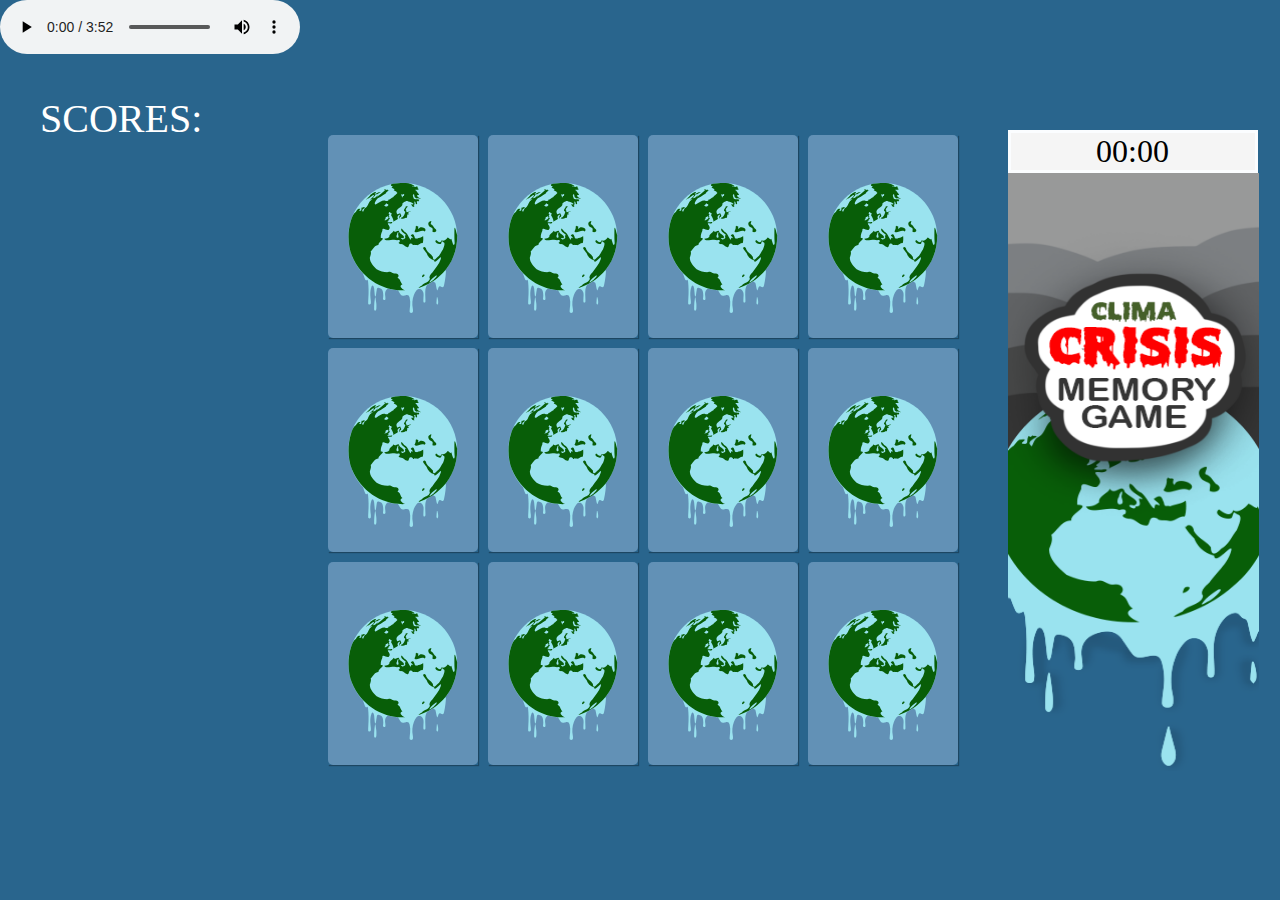
<file: index.html>
﻿<!DOCTYPE html>
<html lang="en">
<head>
  <meta charset="UTF-8">

  <title>Memory Game</title>

  <link rel="stylesheet" href="./styles.css">
</head>
<body>
    <!--Music-->
    <div>
        <audio id="music" autoplay controls loop >
            <source src="bgmusic.m4a" />
        </audio>
    </div>

   

    <!--sound controller-->
    <!-- The Modal -->
    <div id="myModal" class="modal">

        <!-- Modal content -->
        <div class="modal-content">
            <div class="modal-header">

                <h2>YOU WIN</h2>
                <div id="resultDiv" ></div>
            </div>
            <div class="modal-body">
                <span class="close">Retry</span>
            </div>
        </div>

    </div>

    <!-- Trigger/Open The Modal -->
    <button id="myBtn" class="myBtn">Open Modal</button>

    <section id="scoreBar" class="scoreBar">
            <div class="scoreHeader">SCORES:</div>
            <ol id="ScoreList" style=" text-align: center; font-size: 2em; margin-bottom: 0">
            </ol>
    </section>

    <section class="memory-game">

        <div class="memory-card" data-framework="car">
            <audio id="clicksfx">
                <source src="clicksfx.m4a" />
            </audio>

            <audio id="howdareyou">
                <source src="howdare.m4a" />
            </audio>

            <img class="front-face" src="img/radijacijos.svg" alt="React">


            <img id="click" class="back-face" src="img/melting%20earth.svg" alt="Memory Card">

        </div>

        <div class="memory-card" data-framework="car">

            <img class="front-face" src="img/radijacijos.svg" alt="React">
            <img id="back-face1" class="back-face" src="img/melting%20earth.svg" alt="Memory Card">


        </div>

        <div class="memory-card" data-framework="bear">
            <img class="front-face" src="img/NoOilPlatform-openclipart.svg" alt="Angular">
            <img id="back-face2" class="back-face" src="img/melting%20earth.svg" alt="Memory Card">
        </div>

        <div class="memory-card" data-framework="bear">
            <img class="front-face" src="img/NoOilPlatform-openclipart.svg" alt="Angular">
            <img id="back-face3" class="back-face" src="img/melting%20earth.svg" alt="Memory Card">
        </div>

        <div class="memory-card" data-framework="greta">
            <img id="howdare" class="front-face" src="img/Greta%20how%20dare%20you.png" alt="Ember">
            <img id="back-face4" class="back-face" src="img/melting%20earth.svg" alt="Memory Card">
        </div>

        <div class="memory-card" data-framework="greta">
            <img class="front-face" id="howdare1" src="img/Greta%20how%20dare%20you.png" alt="Ember">
            <img id="back-face5" class="back-face" src="img/melting%20earth.svg" alt="Memory Card">
        </div>

        <div class="memory-card" data-framework="ice">
            <img class="front-face" src="img/GlobalWarming.svg" alt="Vue">
            <img id="back-face6" class="back-face" src="img/melting%20earth.svg" alt="Memory Card">
        </div>

        <div class="memory-card" data-framework="ice">
            <img class="front-face" src="img/GlobalWarming.svg" alt="Vue">
            <img id="back-face7" class="back-face" src="img/melting%20earth.svg" alt="Memory Card">
        </div>

        <div class="memory-card" data-framework="ozon">
            <img class="front-face" src="img/polarbear.svg" alt="Backbone">
            <img id="back-face8" class="back-face" src="img/melting%20earth.svg" alt="Memory Card">
        </div>

        <div class="memory-card" data-framework="ozon">
            <img class="front-face" src="img/polarbear.svg" alt="Backbone">
            <img id="back-face9" class="back-face" src="img/melting%20earth.svg" alt="Memory Card">
        </div>

        <div class="memory-card" data-framework="gas">
            <img class="front-face" src="img/cybergedeon_no_shale_gas_black_road_sign.svg" alt="Aurelia">
            <img id="back-face10" class="back-face" src="img/melting%20earth.svg" alt="Memory Card">
        </div>

        <div class="memory-card" data-framework="gas">
            <img class="front-face" src="img/cybergedeon_no_shale_gas_black_road_sign.svg" alt="Aurelia">
            <img id="back-face11" class="back-face" src="img/melting%20earth.svg" alt="Memory Card">
        </div>
    </section>

    <section class="side-bar">

        <div id="time" style="border: 3px solid #fbfdff; text-align: center;font-size: 2em; font-family: 'Arial Black'; margin-bottom: 0">00:00</div>
        <div class="side-bar-image" data-framework="background">
            <img class="side-bar-image" src="img/Clima%20crisis%20background%20copy.png">
        </div>

    </section>


  <script src="./gameLogic.js"></script>

</body>
</html>
</file>
<file: styles.css>
* {
    padding: 0;
    margin: 0;
    box-sizing: border-box;
}

body {
    height: 100vh;
    display: flex;
    background: #29658d;
}

.memory-game {
    width: 640px;
    height: 640px;
    margin: auto;
    display: flex;
    flex-wrap: wrap;
}

.side-bar {
    width: 250px;
    height: 640px;
    margin: auto;
    display: block;
    background: whitesmoke;
 }

.side-bar-image {
    width: 265px;
    height: 598px;
    margin: auto;
}

h2{
    text-align: center;
    font-size: 45px;
}
.modal-body{
    font-size: 36px;
    text-align: center;
    text-decoration: none;
}
#resultDiv{
    margin-bottom: 30px;
    margin-top: 30px;
text-align: center;
}
.front-face,
.back-face {
    width: 100%;
    height: 100%;
    padding: 20px;
    position: absolute;
    border-radius: 5px;
    background: rgb(98, 145, 182);
    backface-visibility: hidden;
}

.memory-card {
    width: calc(25% - 10px);
    height: calc(33.333% - 10px);
    margin: 5px;
    position: relative;
    box-shadow: 1px 1px 1px rgba(0,0,0,.3);
    transform: scale(1);
    transform-style: preserve-3d;
    transition: transform .5s;
}

.memory-card:active {
    transform: scale(0.97);
    transition: transform .2s;
}

.memory-card.flip {
    transform: rotateY(180deg);
}

.memory-game {
    width: 640px;
    height: 640px;
    margin: auto;
    display: flex;
    flex-wrap: wrap;
    perspective: 1000px;
}

.front-face {
    transform: rotateY(180deg);
}


/* The Modal (background) */
.modal {
    display: none; /* Hidden by default */
    position: fixed; /* Stay in place */
    z-index: 1; /* Sit on top */
    padding-top: 100px; /* Location of the box */
    left: 0;
    top: 0;
    width: 100%; /* Full width */
    height: 100%; /* Full height */
    overflow: auto; /* Enable scroll if needed */
    background-color: rgb(0,0,0); /* Fallback color */
    background-color: rgba(0,0,0,0.4); /* Black w/ opacity */
}

/* Modal Content */
.modal-content {
    position: relative;
    background-color: #fefefe;
    margin: auto;
    padding: 0;
    border: 1px solid #888;
    width: 80%;
    box-shadow: 0 4px 8px 0 rgba(0,0,0,0.2),0 6px 20px 0 rgba(0,0,0,0.19);
    -webkit-animation-name: animatetop;
    -webkit-animation-duration: 0.4s;
    animation-name: animatetop;
    animation-duration: 0.4s
}

/* Add Animation */
@-webkit-keyframes animatetop {
    from {top:-300px; opacity:0}
    to {top:0; opacity:1}
}

@keyframes animatetop {
    from {top:-300px; opacity:0}
    to {top:0; opacity:1}
}

/* The Close Button */
.close {
    -webkit-animation: color-change 1s infinite;
    -moz-animation: color-change 1s infinite;
    -o-animation: color-change 1s infinite;
    -ms-animation: color-change 1s infinite;
    animation: color-change 1s infinite;
    text-decoration: none;
}

@-webkit-keyframes color-change {
    0% {
        color: yellow;
    }

    50% {
        color: yellow;
    }

    100% {
        color: red;
    }
}

@-moz-keyframes color-change {
    0% {
        color: red;
    }

    50% {
        color: yellow;
    }

    100% {
        color: red;
    }
}

@-ms-keyframes color-change {
    0% {
        color: red;
    }

    50% {
        color: yellow;
    }

    100% {
        color: red;
    }
}

@-o-keyframes color-change {
    0% {
        color: red;
    }

    50% {
        color: yellow;
    }

    100% {
        color: red;
    }
    50% {
        color: yellow;
    }
    0% {
        color: red;
    }
}

@keyframes color-change {
    0% {
        color: red;
    }

    50% {
        color: yellow;
    }

    100% {
        color: red;
    }
}


.close:hover,
.close:focus {
    color: #000;
    text-decoration: none;
    cursor: pointer;
}

.modal-header {
    padding: 2px 16px;
    background-color: #0074a3;
    color: white;
}

.modal-body {padding: 2px 16px;}

.modal-footer {
    padding: 2px 16px;
    background-color: #0074a3;
    color: white;
}

.myBtn {
    display: none;
}

#stopWatch {
    width: 280px;
    height: auto;
    text-align: center;
    display: block;
    padding: 5px;
    margin: 0 auto;
}
#timer, #fulltime {
    width: auto;
    height: auto;
    padding: 10px;
    font-weight: bold;
    display: block;
    border: 1px solid #eee;
    text-align: center;
    box-shadow: 0 0 5px #ccc;
    background: #fbfbf0;
    color: white;
    border-bottom:4px solid darkgrey;
}

button { cursor: pointer; font-weight: 700; }

#fulltime {
    display:none;
    font-size:16px;
    font-weight:bold;
}

.scoreBar {
    position: absolute;
    margin-top: 150px;
    left: 90px;
}

.scoreHeader {
    color: white;
    font-family: "Arial Black";
    font-size: 40px;
    margin-top: -55px;
    position: absolute;
    padding-bottom: 15px;
    text-align: left;
    margin-left: -50px;
}

li {
    color: white;
}
</file>
